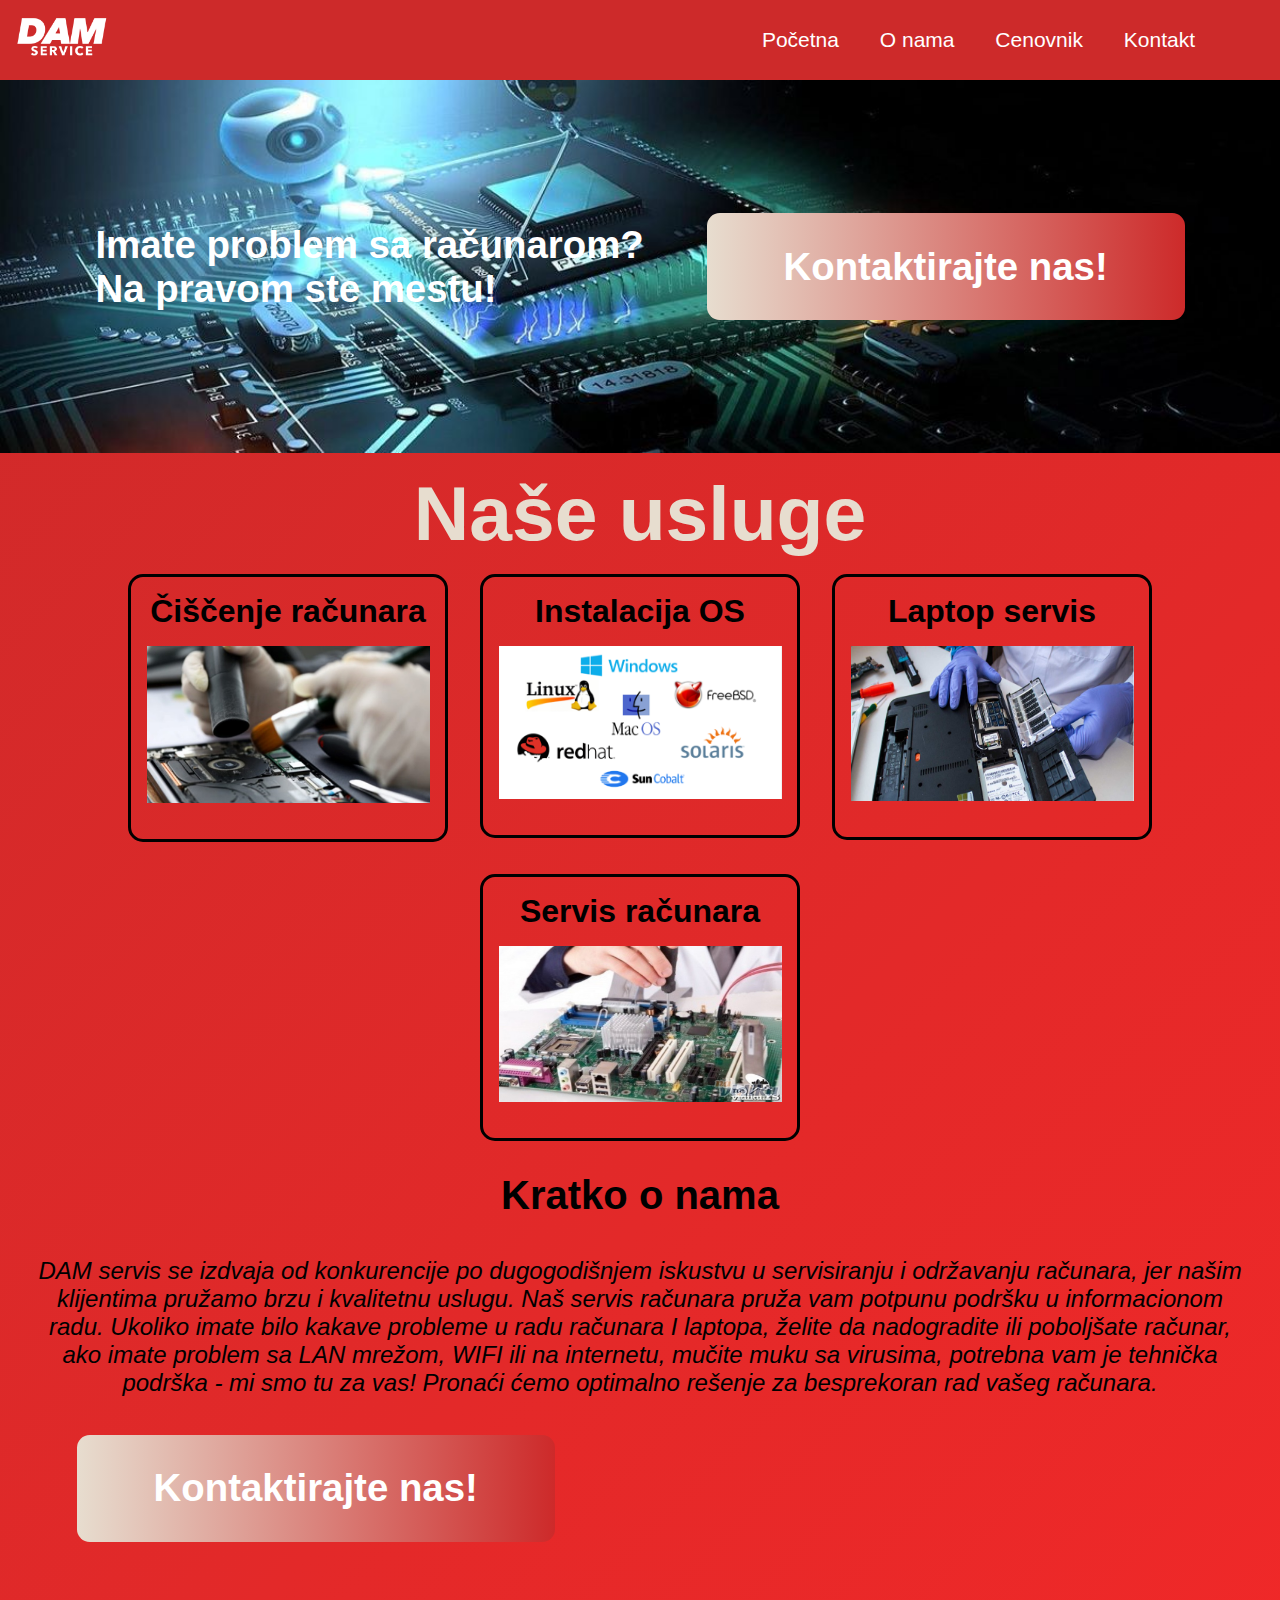
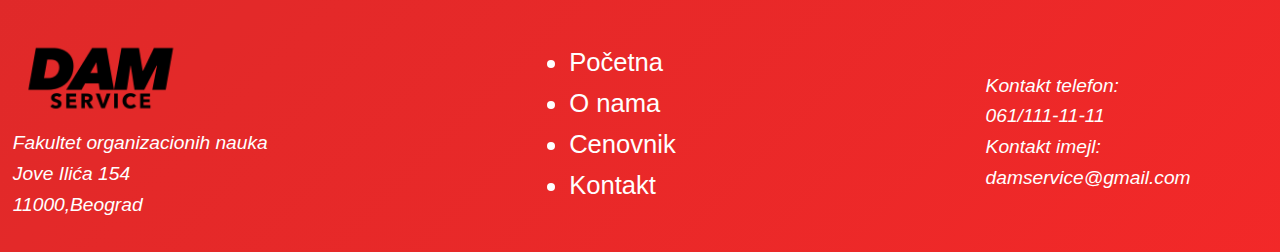
<file: index.html>
<!DOCTYPE html>
<html lang="en">
<head>
    <meta charset="UTF-8">
    <meta http-equiv="X-UA-Compatible" content="IE=edge">
    <meta name="viewport" content="width=device-width, initial-scale=1.0">
    <title>DAM Service</title>
    <link rel="stylesheet" href="css/style.css">
    <script src="https://ajax.googleapis.com/ajax/libs/jquery/3.6.3/jquery.min.js"></script>
</head>
<body>
    <nav class="navbar">
        <div class="navbar_container">

                <a href="index.html" ><img src="img/logob.png" alt="logo"> </a>
                <div class="burger">
                    <span class="bar"></span>
                    <span class="bar"></span>
                    <span class="bar"></span>
                </div>
                 <div class="sidebar">
                    <ul>
                    <li><a  href="index.html">Početna</a></li>
                    <li><a  href="o_nama.html">O nama</a></li>
                    <li><a  href="cenovnik.html">Cenovnik</a></li>
                    <li><a  href="kontakt.html">Kontakt</a></li>
                  </ul>
                  </div>
                 
                <div class="navbar_menu"> 
                    <a href="index.html" class="navbar_link">Početna</a>
                    <a href="o_nama.html" class="navbar_link">O nama</a>
                    <a href="cenovnik.html" class="navbar_link">Cenovnik</a>
                    <a href="kontakt.html" class="navbar_link">Kontakt</a>
                </div>
        </div>
    </nav>
<div class="tata" style="background-image: url('img/slika1.jpg'); background-size: 100%; background-repeat: no-repeat;">
    <div class="open_content">
        
    <p>Imate problem sa računarom?<br> Na pravom ste mestu!</p>
        <a href="kontakt.html"><button class="button">Kontaktirajte nas!</button></a>
    </div>
</div>

    <h2 class="naslovUsluge">Naše usluge</h2>
    <div class="usluge">
        <div class="usluga">
            <h4>Čiščenje računara</h4>
            <img src="./img/ciscenje.png" alt="" srcset="">
            <p class="uslugeTxt hidden">Čišćenje laptopa se obavlja kada laptop pregreva, radi sporo zbog virusa, sistem podiže dugo, ventilator ne radi, pojavljuje se plavi ekran. Problem začepljenja rashladnog sistema na laptopu izaziva nečistoća koji se nakuplja u unutar kućišta. Godišnje je potrebno jednom kompletno očistiti laptop.
                Bez brige, mi čišćenje laptopa radimo brzo i efikasno sa garancijom na rad.
                </p>
        </div>
        <div class="usluga">
            <h4>Instalacija OS</h4>
            <img src="./img/instalOS.png" alt="" srcset="">
            <p class="uslugeTxt hidden">Instalacija operativnog sistema Windows 11 (provera hardvera obavezna), 10, 8, Win 7, XP, Linux i MAC OS se obavlja na novi laptop ili desktop računar bez operativnog sistema. Takođe, podizanje/obaranje sistema se obavlja i zbog oštećenja operativnog sistema od strane virusa ili slučajnim brisanjem važnih datoteka. Naš servis racunara vrši instaliranje sistema po želji i prema zahtevima vašeg računara. Uz sistem se vrši instalacija drajvera i potrebnih programa.</p>
        </div>
        <div class="usluga">
            <h4>Laptop servis</h4>
            <img src="./img/poravka.png" alt="" srcset="">
            <p class="uslugeTxt hidden">DAM servis laptopova u Beogradu obavlja popravku laptopova: Apple (MAC, iMAC), Asus, Acer, Emachines, Fujitsu Siemens, HP, Dell, LG, IBM, Lenovo, Toshiba, Samsung, Sony. Najčešći problem na laptopu je hardverski i nastaje nepažnjom korisnika (prosuta tečnost po tastaturi), ali i usled oštećenja hardvera (polomljen ekran, flet kabl, baterija, ventilator, polomljen ulaz za punjač-DC konektor, pokvaren punjač, polomljene šarke, plastika, laptop se gasi-restartuje, koči pri radu, itd... ).</p>
        </div>
        <div class="usluga">
            <h4>Servis računara</h4>
            <img src="./img/servisrac1.png" alt="" srcset="">
            <p class="uslugeTxt hidden"> DAM servis računara u Beogradu vrši popravke svih vrsta računara. Popravka obuhvata softverske i hardverske probleme: instalacija sistema, brisanje virusa, popravka hardvera i softvera, održavanje sistema.
                Svaki problem na računaru otklanjamo 100% uspešno. Besplatna dijagnostika obuhvata brzu proveru hardvera i softvera. Nakon kompletne popravke vaš kompjuter mora raditi kao nov !
                </p>
        </div>
        <div class="kratko_o_nama">
            <div id="text">
            <h2 style="font-size: 2.5rem;"><b>Kratko o nama</b></h2>
            <p>DAM servis se izdvaja od konkurencije po dugogodišnjem iskustvu u servisiranju i održavanju računara, jer našim klijentima pružamo brzu i kvalitetnu uslugu. Naš servis računara pruža vam potpunu podršku u informacionom radu. Ukoliko imate bilo kakave probleme u radu računara I laptopa, želite da nadogradite ili poboljšate računar, ako imate problem sa LAN mrežom, WIFI ili na internetu, mučite muku sa virusima, potrebna vam je tehnička podrška - mi smo tu za vas! 
                Pronaći ćemo optimalno rešenje za besprekoran rad vašeg računara. 
                </p>
        </div>
        <div id="dugme">
        <a href="kontakt.html"><button class="button">Kontaktirajte nas!</button></a>
    </div>
    </div>

    </div>
    
    <div class="mapa">
        <img src="img/mapa1.png" alt="mapa">
    </div>
<div class="footer">
<div class="about">
        <a href="index.html" ><img id="footerlogo" src="img/logoc.png" alt="logo"> </a>
    <div id="address">
        <p>Fakultet organizacionih nauka<br>Jove Ilića 154<br>11000,Beograd</p>
        
    </div>
    
</div>
<div class="menu">
    <ul>
    <li><a href="index.html" class="navbar_link">Početna</a></li>
    <li><a href="o_nama.html" class="navbar_link">O nama</a></li>
    <li><a href="cenovnik.html" class="navbar_link">Cenovnik</a></li>
    <li><a href="kontakt.html" class="navbar_link">Kontakt</a></li>
</ul>

</div>
<div class="contact">
    <p id="mobile">Kontakt telefon:<br>061/111-11-11<br>Kontakt imejl:<br>damservice@gmail.com</p>
</div>
</div>
<script src="js/script.js"></script>
<script>
    var slike= document.querySelectorAll(".usluga");
    slike.forEach(slika => {
        slika.addEventListener("click", ()=>{
            slika.querySelector(".uslugeTxt").classList.toggle("hidden");
        })
    });
</script>
</body>
</html>
</file>
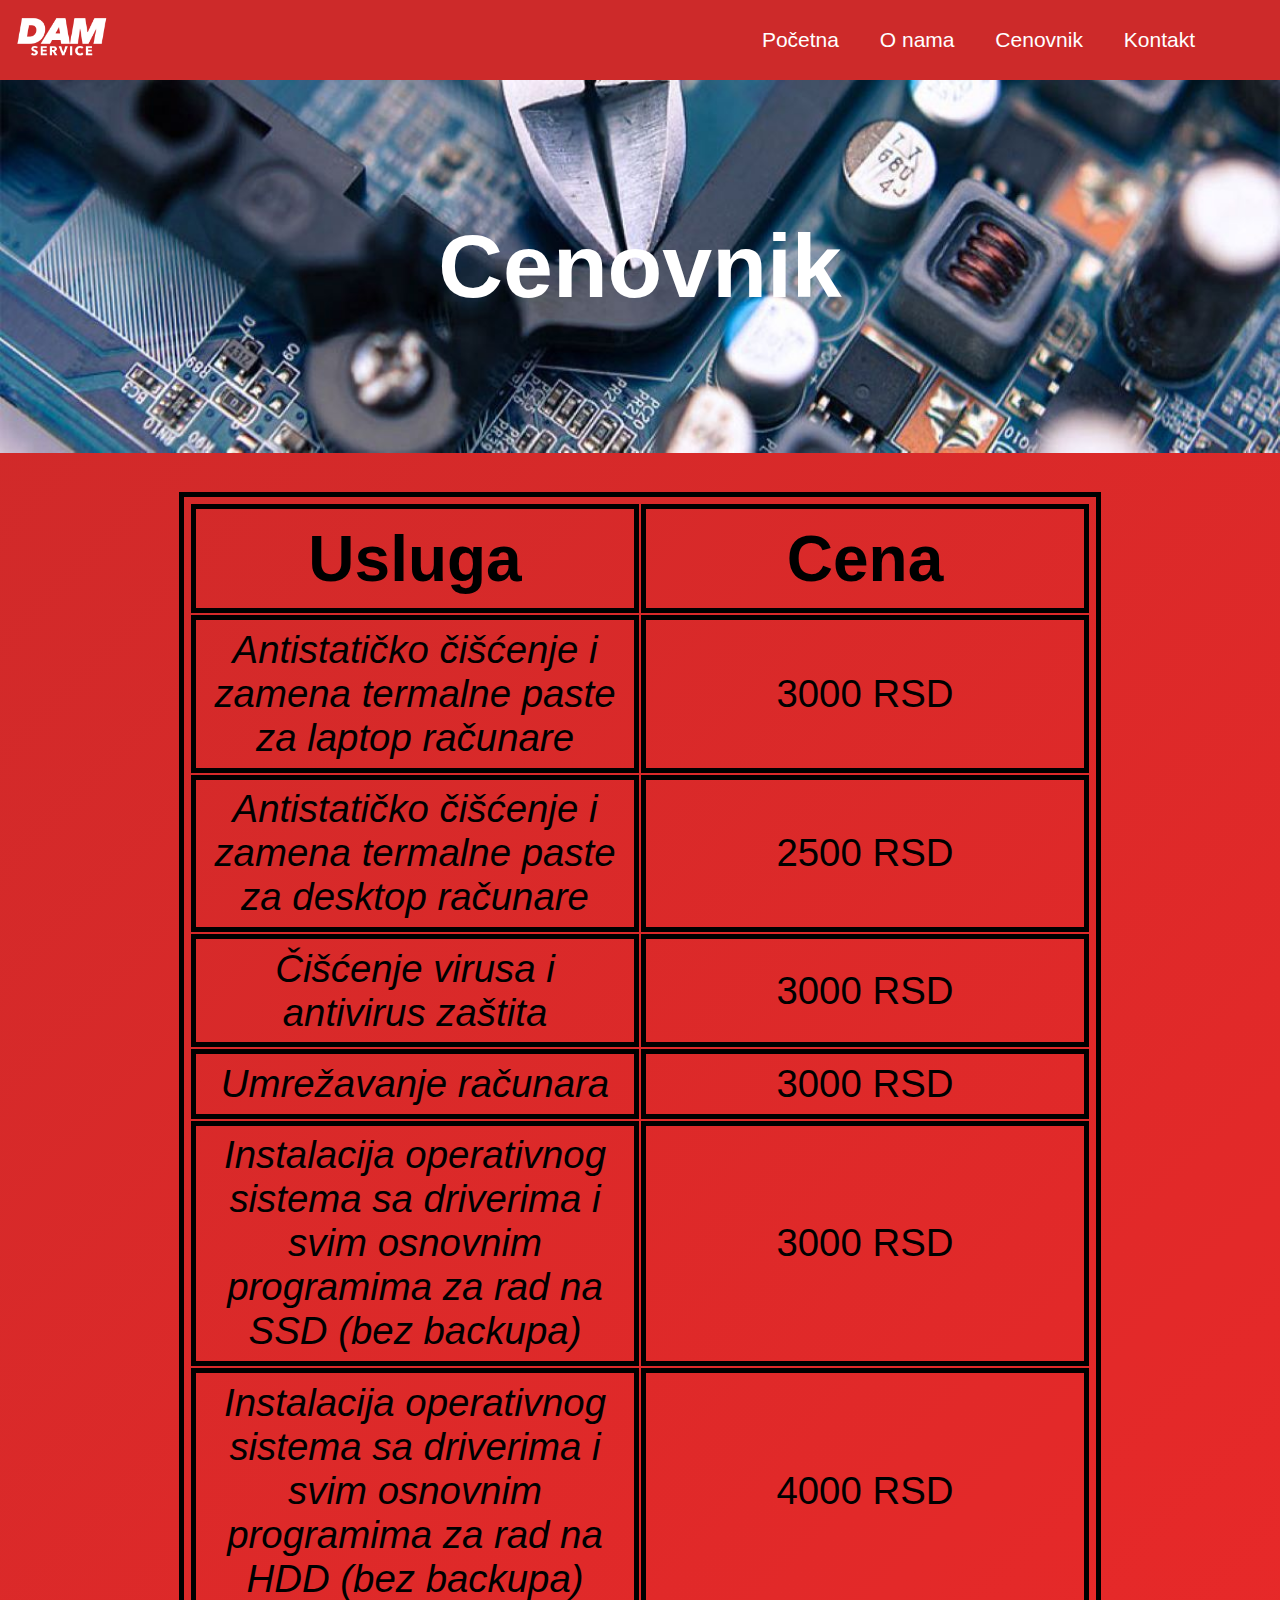
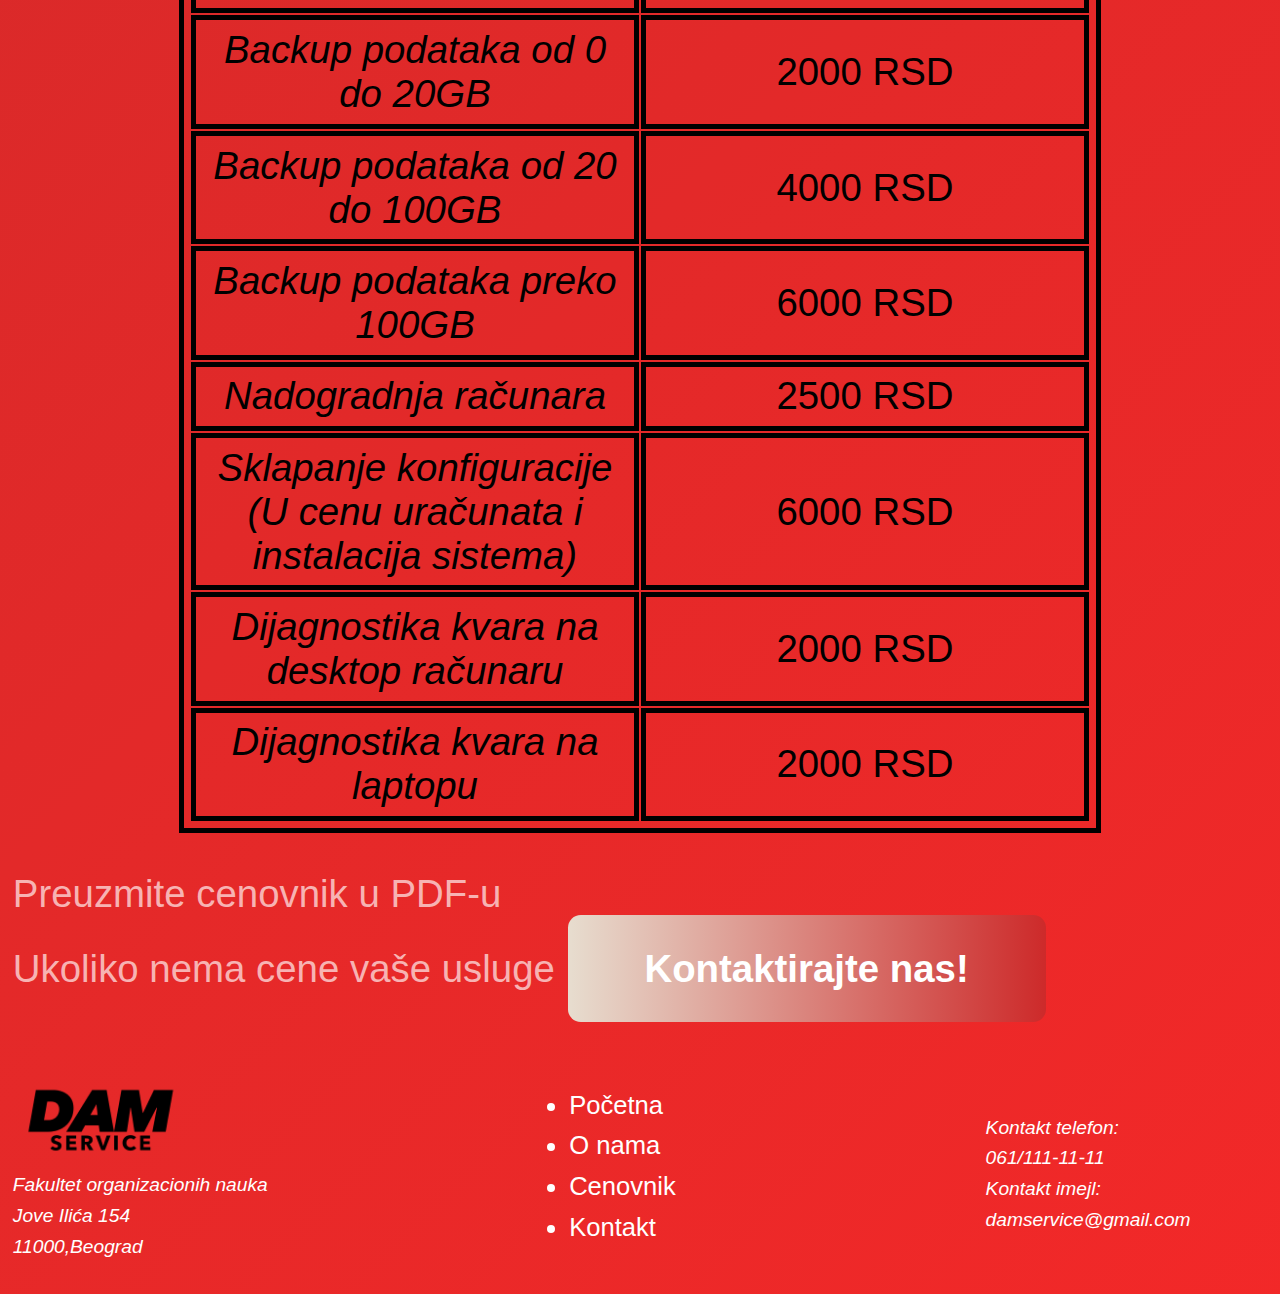
<file: cenovnik.html>
<!DOCTYPE html>
<html lang="en">
  <head>
    <meta charset="UTF-8" />
    <meta http-equiv="X-UA-Compatible" content="IE=edge" />
    <meta name="viewport" content="width=device-width, initial-scale=1.0" />
    <title>Cenovnik</title>
    <link rel="stylesheet" href="css/style.css" />
    <script src="https://ajax.googleapis.com/ajax/libs/jquery/3.6.3/jquery.min.js"></script>
  </head>
  <body>
    <nav class="navbar">
      <div class="navbar_container">
        <a href="index.html"><img src="img/logob.png" alt="logo" /> </a>

        <div class="burger">
          <span class="bar"></span>
          <span class="bar"></span>
          <span class="bar"></span>
        </div>
        <div class="sidebar">
          <ul>
          <li><a  href="index.html">Početna</a></li>
          <li><a  href="o_nama.html">O nama</a></li>
          <li><a  href="cenovnik.html">Cenovnik</a></li>
          <li><a  href="kontakt.html">Kontakt</a></li>
        </ul>
        </div>

        <div class="navbar_menu">
          <a href="index.html" class="navbar_link">Početna</a>
          <a href="o_nama.html" class="navbar_link">O nama</a>
          <a href="cenovnik.html" class="navbar_link">Cenovnik</a>
          <a href="kontakt.html" class="navbar_link">Kontakt</a>
        </div>
      </div>
    </nav>
    <div
      class="tata"
      style="
        background-image: url('img/slika3.jpg');
        background-size: 100%;
        background-repeat: no-repeat;
      "
    >
      <div class="open_content">
        <h1 class="title">Cenovnik</h1>
      </div>
    </div>
    <div class="cenovnik">
      <table>
        <tr>
          <th>Usluga</th>
          <th>Cena</th>
        </tr>
        <tr>
          <td><i>Antistatičko čišćenje i zamena termalne paste za laptop računare</i></td>
          <td>3000 RSD</td>
        </tr>
        <tr>
          <td><i>Antistatičko čišćenje i zamena termalne paste za desktop računare</i></td>
          <td>2500 RSD</td>
        </tr>
        <tr>
          <td><i>Čišćenje virusa i antivirus zaštita</i></td>
          <td>3000 RSD</td>
        </tr>
        <tr>
          <td><i>Umrežavanje računara</i></td>
          <td>3000 RSD</td>
        </tr>
        <tr>
          <td><i>Instalacija operativnog sistema sa driverima i svim osnovnim programima za rad na SSD (bez backupa)</i></td>
          <td>3000 RSD</td>
        </tr>
        <tr>
          <td><i>Instalacija operativnog sistema sa driverima i svim osnovnim programima za rad na HDD (bez backupa)</i></td>
          <td>4000 RSD</td>
        </tr>
        <tr>
          <td><i>Backup podataka od 0 do 20GB</i></td>
          <td>2000 RSD</td>
        </tr>
        <tr>
          <td><i>Backup podataka od 20 do 100GB</i></td>
          <td>4000 RSD</td>
        </tr>
        <tr>
          <td><i>Backup podataka preko 100GB</i></td>
          <td>6000 RSD</td>
        </tr>
        <tr>
          <td><i>Nadogradnja računara</i></td>
          <td>2500 RSD</td>
        </tr>
        <tr>
          <td><i>Sklapanje konfiguracije (U cenu uračunata i instalacija sistema)</i></td>
          <td>6000 RSD</td>
        </tr>
        <tr>
          <td><i>Dijagnostika kvara na desktop računaru</i></td>
          <td>2000 RSD</td>
        </tr>
        <tr>
          <td><i>Dijagnostika kvara na laptopu</i></td>
          <td>2000 RSD</td>
        </tr>
      </table>
    </div>
    
    <a class="pdf" href="https://drive.google.com/file/d/1F97HB1OvbCUWGQwoF9_pJPDH_0L1cgK7/view?usp=sharing" target="_blank"
      >Preuzmite cenovnik u PDF-u</a
    >
    <div class="kontaktTata">
      <p class="kontaktTxt">Ukoliko nema cene vaše usluge</p>
      <a href="kontakt.html"
        ><button class="button">Kontaktirajte nas!</button></a
      >
    </div>
    <div class="mapa">
      <img src="img/mapa1.png" alt="mapa">
  </div>
    <div class="footer">
      <div class="about">
        <a href="index.html"
          ><img id="footerlogo" src="img/logoc.png" alt="logo" />
        </a>
        <div id="address">
          <p>
            Fakultet organizacionih nauka<br />Jove Ilića 154<br />11000,Beograd
          </p>
        </div>
      </div>
      <div class="menu">
        <ul>
          <li><a href="index.html" class="navbar_link">Početna</a></li>
          <li><a href="o_nama.html" class="navbar_link">O nama</a></li>
          <li><a href="cenovnik.html" class="navbar_link">Cenovnik</a></li>
          <li><a href="kontakt.html" class="navbar_link">Kontakt</a></li>
        </ul>
      </div>
      <div class="contact">
        <p id="mobile">
          Kontakt telefon:<br />061/111-11-11<br />Kontakt imejl:<br />damservice@gmail.com
        </p>
      </div>
    </div>
    <script type="text/javascript" src="js/script.js"></script>
  </body>
</html>
</file>
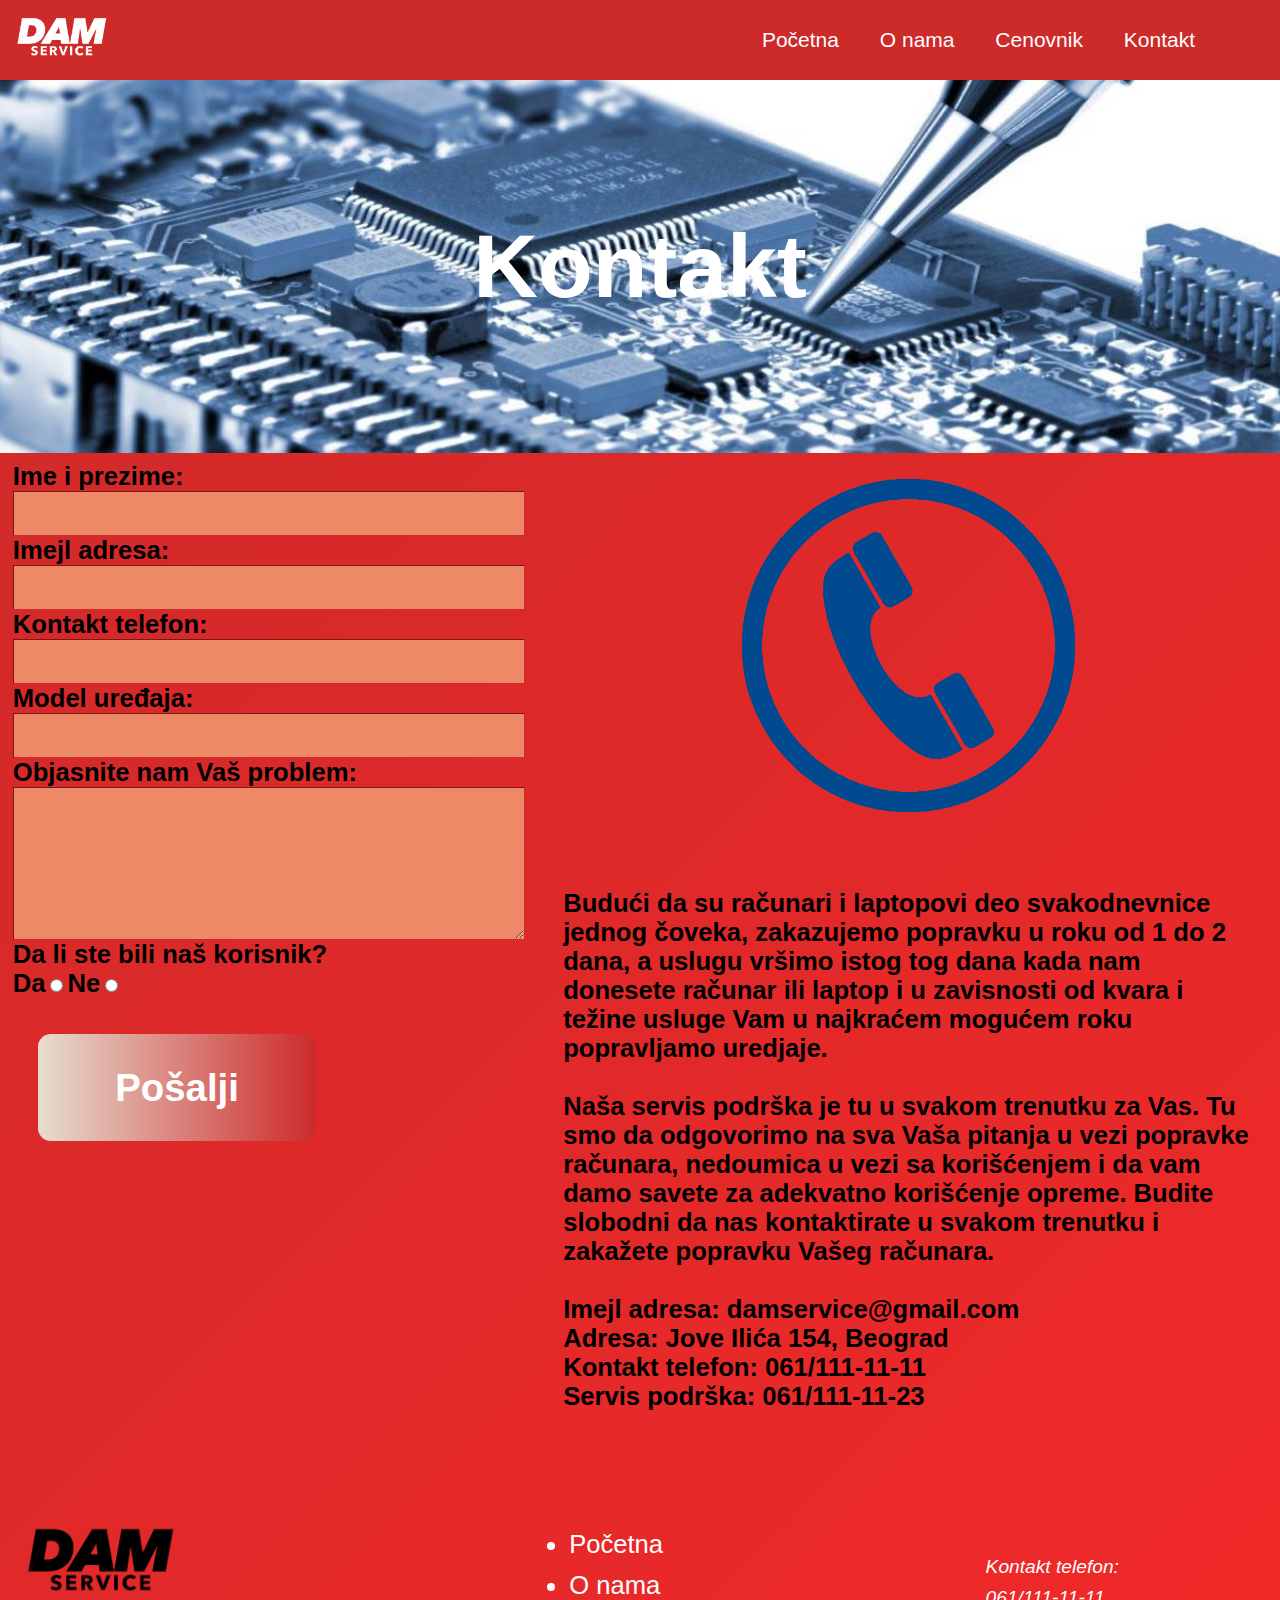
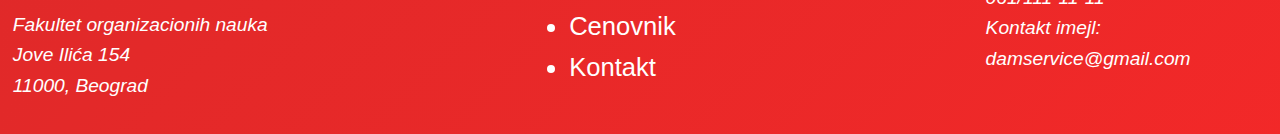
<file: kontakt.html>
<!DOCTYPE html>
<html lang="en">
<head>
    <meta charset="UTF-8">
    <meta http-equiv="X-UA-Compatible" content="IE=edge">
    <meta name="viewport" content="width=device-width, initial-scale=1.0">
    <title>Konaktiraj nas</title>
    <link rel="stylesheet" href="css/style.css">
    <script src="https://ajax.googleapis.com/ajax/libs/jquery/3.6.3/jquery.min.js"></script>
</head>
<body>
    <nav class="navbar">
        <div class="navbar_container">
                <a href="index.html" ><img src="img/logob.png" alt="logo"> </a>

                <div class="burger">
                    <span class="bar"></span>
                    <span class="bar"></span>
                    <span class="bar"></span>
                </div>
                <div class="sidebar">
                    <ul>
                    <li><a  href="index.html">Početna</a></li>
                    <li><a  href="o_nama.html">O nama</a></li>
                    <li><a  href="cenovnik.html">Cenovnik</a></li>
                    <li><a  href="kontakt.html">Kontakt</a></li>
                  </ul>
                  </div>

                <div class="navbar_menu"> 
                    <a href="index.html" class="navbar_link">Početna</a>
                    <a href="o_nama.html" class="navbar_link">O nama</a>
                    <a href="cenovnik.html" class="navbar_link">Cenovnik</a>
                    <a href="kontakt.html" class="navbar_link">Kontakt</a>
                </div>
        </div>
    </nav>
    <div class="tata" style="background-image: url('img/slika2.jpg'); background-size: 100%; background-repeat: no-repeat;">
        <div class="open_content">
            
        <h1 class="title">Kontakt</h1>
        </div>
    </div>
    <div class="kontakt">
    <div class="form">
        <form id="forma"> 
            
            <div > 
            <label for="name">Ime i prezime:</label><br> 
            <input type="text" name="name" id="imeprez" class="txt" /> </div> 
            <div >
            <label for="name">Imejl adresa:</label><br> 
            <input type="text" name="name" id="mail" class="txt" /> </div> 
            <div >
            <label for="name">Kontakt telefon:</label><br> 
            <input type="text" name="name" id="telefon" class="txt" /> </div> 
            <div >
            <label for="name">Model uređaja:</label><br> 
            <input type="text" name="name" id="model" class="txt" /> </div>
            <div >
            <label for="name">Objasnite nam Vaš problem:</label><br> 
            <textarea id="napomena" name="text" rows="10" cols="70"></textarea> </div> 
            <div>
                <label>Da li ste bili naš korisnik?<br></label>
                <label for="customer">Da</label>
                <input type="radio" id="radioda" name="customer" value="yes" />
                <label for="customer">Ne</label>
                <input type="radio" id="radione" name="customer" value="no" />
            </div>
            <div id="button">
            <input type="button" name="btnSubmit" id="btnSubmit" onclick="myFunction()" value="Pošalji" class="button" />
            </div>
            </form>
            
    </div>
    <div id="contact">
        <img id="contactpic" src="img/telefon.png" alt="picture">
        <p>Budući da su računari i laptopovi deo svakodnevnice jednog čoveka, zakazujemo popravku u roku od 1 do 2 dana, a uslugu vršimo istog tog dana kada nam donesete računar ili laptop i u zavisnosti od kvara i težine usluge Vam u najkraćem mogućem roku popravljamo uredjaje.</br></br>Naša servis podrška je tu u svakom trenutku za Vas. Tu smo da odgovorimo na sva Vaša pitanja u vezi popravke računara, nedoumica u vezi sa korišćenjem i da vam damo savete za adekvatno korišćenje opreme. Budite slobodni da nas kontaktirate u svakom trenutku i zakažete popravku Vašeg računara.
        </br>
        </br>Imejl adresa: damservice@gmail.com
      </br>Adresa: Jove Ilića 154, Beograd
      </br>Kontakt telefon: 061/111-11-11
      </br>Servis podrška: 061/111-11-23</p>
    </div>
</div>
<div class="mapa">
    <img src="img/mapa1.png" alt="mapa">
</div>
    <div class="footer">
        <div class="about">
               <a href="index.html" ><img id="footerlogo" src="img/logoc.png" alt="logo"> </a>
         
            <div id="address">
                <p>Fakultet organizacionih nauka<br>Jove Ilića 154<br>11000, Beograd</p>
            </div>
        </div>
        <div class="menu">
            <ul>
            <li><a href="index.html" class="navbar_link">Početna</a></li>
            <li><a href="o_nama.html" class="navbar_link">O nama</a></li>
            <li><a href="cenovnik.html" class="navbar_link">Cenovnik</a></li>
            <li><a href="kontakt.html" class="navbar_link">Kontakt</a></li>
        </ul>
        </div>
        <div class="contact">
            <p id="mobile">Kontakt telefon:<br>061/111-11-11<br>Kontakt imejl:<br>damservice@gmail.com</p>
            
        </div>
        </div>
        <script type="text/javascript" src="js/script.js"></script>
</body>
</html>
</file>
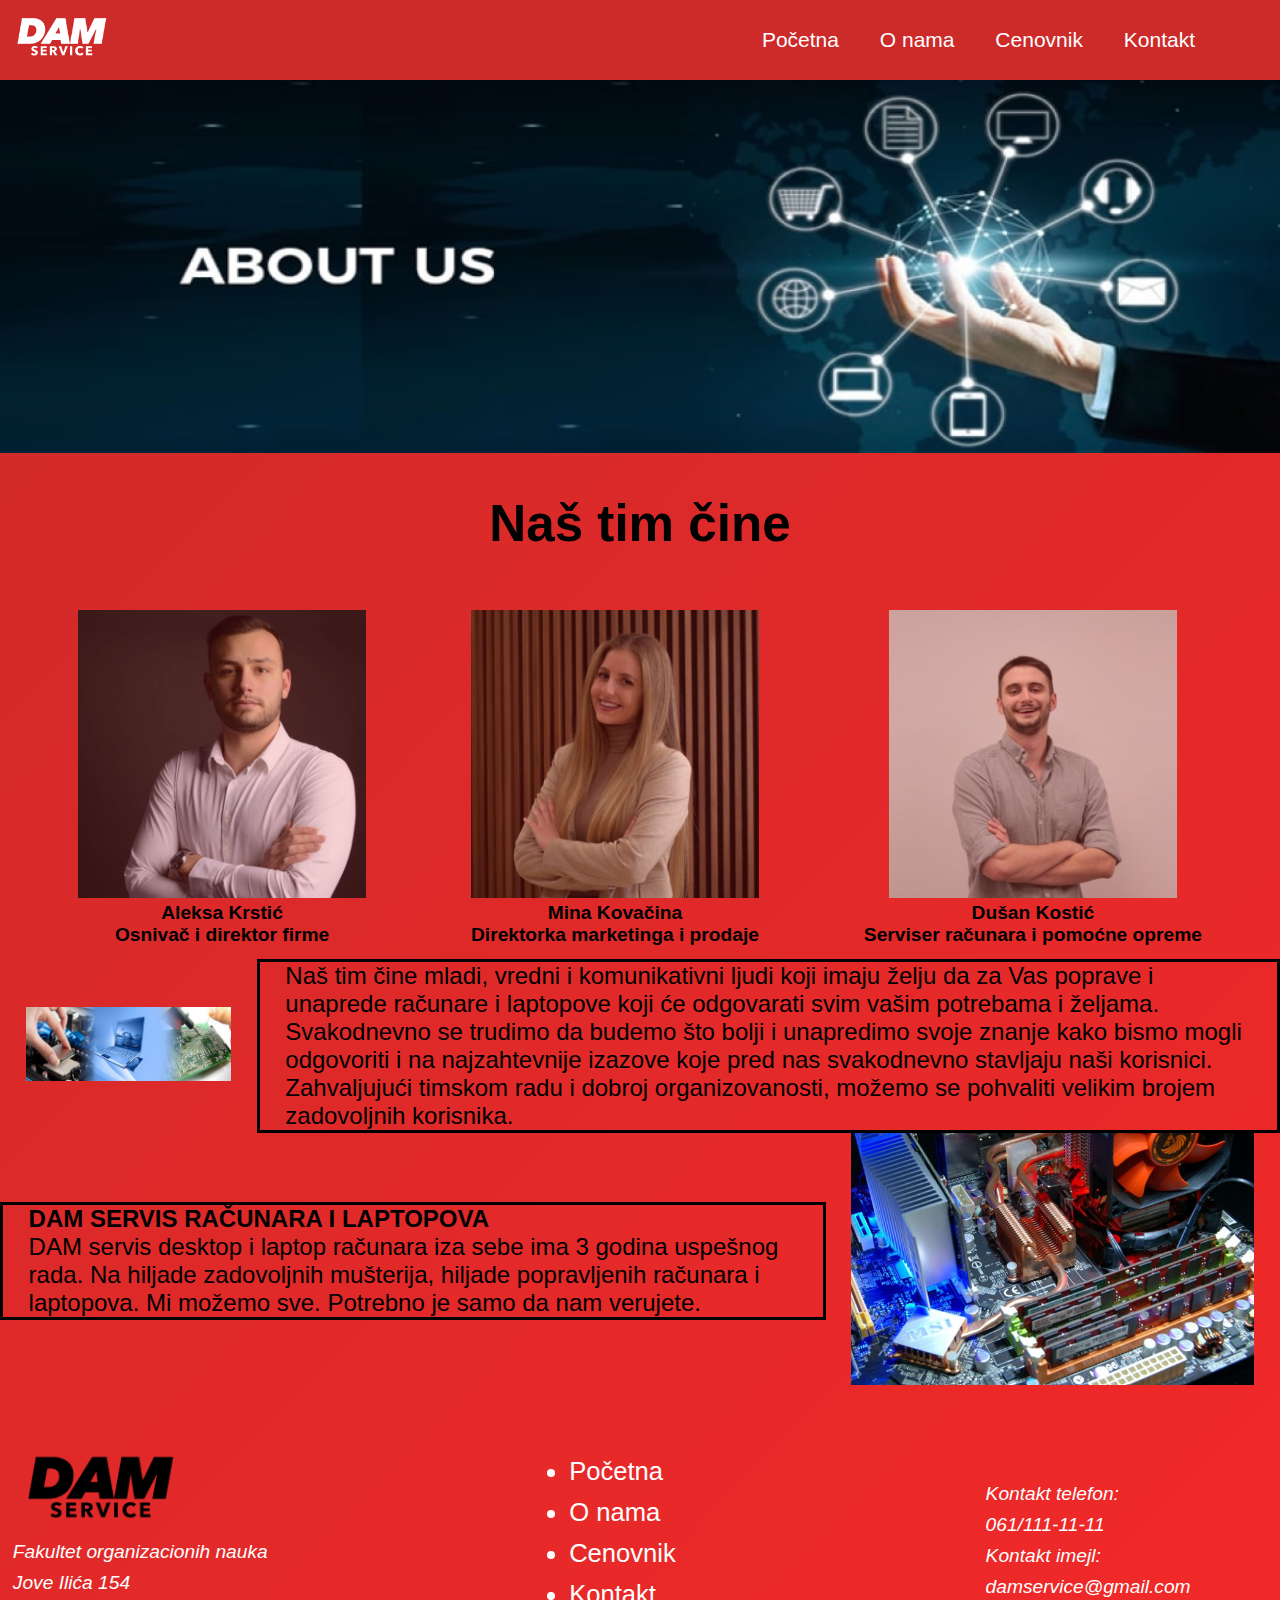
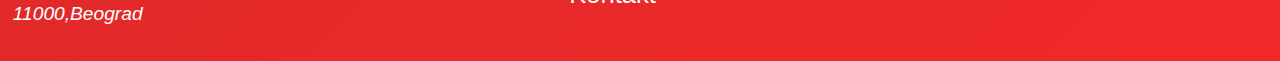
<file: o_nama.html>
<!DOCTYPE html>
<html lang="en">
  <head>
    <meta charset="UTF-8" />
    <meta http-equiv="X-UA-Compatible" content="IE=edge" />
    <meta name="viewport" content="width=device-width, initial-scale=1.0" />
    <title>O nama</title>
    <link rel="stylesheet" href="css/style.css" />
    <script src="https://ajax.googleapis.com/ajax/libs/jquery/3.6.3/jquery.min.js"></script>
  </head>
  <body>
    <nav class="navbar">
      <div class="navbar_container">
        <a href="index.html"><img src="img/logob.png" alt="logo" /> </a>

        <div class="burger">
          <span class="bar"></span>
          <span class="bar"></span>
          <span class="bar"></span>
        </div>
        <div class="sidebar">
          <ul>
          <li><a  href="index.html">Početna</a></li>
          <li><a  href="o_nama.html">O nama</a></li>
          <li><a  href="cenovnik.html">Cenovnik</a></li>
          <li><a  href="kontakt.html">Kontakt</a></li>
        </ul>
        </div>
        <div class="navbar_menu">
          <a href="index.html" class="navbar_link">Početna</a>
          <a href="o_nama.html" class="navbar_link">O nama</a>
          <a href="cenovnik.html" class="navbar_link">Cenovnik</a>
          <a href="kontakt.html" class="navbar_link">Kontakt</a>
        </div>
      </div>
    </nav>
    <div
      class="tata"
      style="
        background-image: url('img/about1.jpg');
        background-size: 100%;
        background-repeat: no-repeat;
      "
    >
    </div>
    <div class="team">
      <p class="subtitle">Naš tim čine</p>
      <div class="photos">
        <div class="slika">
          <img src="img/aleksa1.png" alt="Aleksa Krstić" />
          <p>Aleksa Krstić<br />Osnivač i direktor firme</p>
        </div>
        <div class="slika">
          <img src="img/mina1.jpeg" alt="Mina Kovačina" />
          <p>Mina Kovačina<br />Direktorka marketinga i prodaje</p>
        </div>
        <div class="slika">
          <img src="img/dusan.jpg" alt="Dušan Kostić" />
          <p>Dušan Kostić<br />Serviser računara i pomoćne opreme</p>
        </div>
      </div>
    </div>
    <div class="oncont" id="leva">
      <div class="pic">
        <img src="img/poc11.png" alt="slika" />
      </div>
      <div class="txt">
        <p>
          Naš tim čine mladi, vredni i komunikativni ljudi koji imaju želju da za Vas poprave i unaprede računare i laptopove koji će odgovarati svim vašim potrebama i željama. Svakodnevno se trudimo da budemo što bolji i unapredimo svoje znanje kako bismo mogli odgovoriti i na najzahtevnije izazove koje pred nas svakodnevno stavljaju naši korisnici. Zahvaljujući timskom radu i dobroj organizovanosti, možemo se pohvaliti velikim brojem zadovoljnih korisnika. 
        </p>
      </div>
    </div>
    <div class="oncont" id="desna">
      <div class="txt">
        <p>
          <b>DAM SERVIS RAČUNARA I LAPTOPOVA </b></br>
          DAM servis desktop i laptop računara iza sebe ima 3 godina uspešnog rada. Na hiljade zadovoljnih mušterija, hiljade popravljenih računara i laptopova. Mi možemo sve. Potrebno je samo da nam verujete.
          
        </p>
      </div>
      <div class="pic">
        <img src="img/poc2.png" alt="slika" />
      </div>
    </div>
    <div class="mapa">
      <img src="img/mapa1.png" alt="mapa">
  </div>
    <div class="footer">
      <div class="about">
        <a href="index.html"
          ><img id="footerlogo" src="img/logoc.png" alt="logo" />
        </a>

        <div id="address">
          <p>
            Fakultet organizacionih nauka<br />Jove Ilića 154<br />11000,Beograd
          </p>
          
        </div>
      </div>
      <div class="menu">
        <ul>
          <li><a href="index.html" class="navbar_link">Početna</a></li>
          <li><a href="o_nama.html" class="navbar_link">O nama</a></li>
          <li><a href="cenovnik.html" class="navbar_link">Cenovnik</a></li>
          <li><a href="kontakt.html" class="navbar_link">Kontakt</a></li>
        </ul>
      </div>
      <div class="contact">
        <p id="mobile">
          Kontakt telefon:<br />061/111-11-11<br />Kontakt imejl:<br />damservice@gmail.com
        </p>
      </div>
    </div>
    <script type="text/javascript" src="js/script.js"></script>
  </body>
</html>
</file>
<file: css/style.css>
* {
  margin: 0;
  padding: 0;
  box-sizing: border-box;
  font-family: "Arial", sans-serif;
}

html {
  scroll-behavior: smooth;
}
.navbar {
  background-color: #cd2a2a;
  height: 80px;
  font-size: 21px;
  display: flex;
  justify-content: center;
  align-items: center;
}
.navbar_container {
  display: flex;
  justify-content: space-between;
  align-items: center;
  width: 100%;
  padding: 0 50px 0 0;
}

.navbar_container > a > img {
  width: 60%;
}

.navbar_link {
  text-decoration: none;
  color: white;
  margin-right: 35px;
  transition: color 0.3s;
  
}

.navbar_link:hover {
  color: #000000;
}

.sidebar{
  position: absolute;
  top: 80px;
  right: 0px;
  background-color: #000000;
  width: 40%;
  height: fit-content;
  z-index: 100;
  visibility: hidden;
}

.sidebar > ul{
  padding: 0 0;
  text-decoration: none;
  list-style-type:none;
}

.sidebar >ul > li >a{
  padding: 10px 20px;
  color: #ffffff;
  display: block;
  border-bottom: 1px solid;
  text-decoration: none;
  cursor: pointer;
}

.showme{
  visibility: visible;
}

.burger{
  cursor: pointer;
}


.button {
  outline: none;
  border: none;
  padding: 3.5vh 6vw;
  background: linear-gradient(to right, #e7ddcf, #cd2a2a);
  color: white;
  font-size: 3vw;
  border-radius: 1vw;
  cursor: pointer;
  font-weight: 600;
}

.button:hover {
  color: #000000;
  font-weight: 600;
}
.tata {
  display: flex;
  aspect-ratio: 1200 / 350;
}
.open_content {
  display: flex;
  justify-content: space-around;
  align-items: center;
  width: 100%;
  height: inherit;
  padding: 5vh 5vw;
}

.open_content p {
  font-size: 3vw;
  color: white;
  font-weight: 550;
}

.title {
  font-size: 7vw;
  color: white;
}

.title:hover {
  color: #000000;
}

.footer {
  background-color: transparent;
  width: 100%;
  height: 20vw;
  display: flex;
  justify-content: center;
  align-items: center;
}

.about {
  height: 14vw;
  width: 25vw;
  float: left;
}

.menu {
  list-style: circle;
  color: white;
  display: flex;
  justify-content: space-around;
  align-items: center;
  font-size: 2vw;
  height: 14vw;
  width: 50vw;
  float: left;
  text-decoration: italic;
  line-height: 1.6;
}
.contact {
  display: flex;
  align-items: center;
  height: 14vw;
  width: 25vw;
  float: left;
}
#address {
  cursor: pointer;
  height: 50%;
  padding-left: 1vw;
  padding-bottom: 0.5vh;
  font-size: 1.5vw;
  font-style: italic;
  color: white;
  line-height: 1.6;
}

.mapa{
  padding-top: 1rem;
  display: flex;
  justify-content: center;
  right: 0px;
  height: 0;
  transition: 0.3s;
  z-index: 100;
}
.mapa>img {
  height: inherit;
}

.mapashowme{
height: fit-content;}


#mobile {
  height: 60%;
  padding-right: 1vw;
  padding-left: 2vw;
  padding-bottom: 0.5vh;
  font-size: 1.5vw;
  font-style: italic;
  color: white;
  line-height: 1.6;
}
#footerlogo {
  height: 50%;
  width: auto;
}
.team {
  height: 38vw;
  width: 100%;
}

.subtitle {
  display: flex;
  align-items: center;
  justify-content: center;
  height: 10vw;
  width: 100%;
  text-align: center;
  font-size: 4vw;
  font-weight: 800;
  color: black;
  padding: 1vw 0 0 0;
}

.subtitle:hover {
  color: wheat;
}

.photos {
  padding: 1vw 2vw;
  width: 100%;
  display: flex;
  flex-wrap: wrap;
  float: left;
  justify-content: space-around;
  align-items: center;
}
.slika {
  text-align: center;
  margin-top: 1rem;
}

.slika img {
  cursor: pointer;
  width: 18rem;
  position: relative;
  opacity: 0.8;
}

.slika p {
  font-weight: 600;
  font-size: 1.2rem;
}

.slika img:hover{
  opacity: 1;
}

.oncont {
  width: 100%;
  display: flex;
  justify-content: center;
  align-items: center;
}

.pic{
  width: 100%;
}


.pic img {
  width: 100%;
  padding: 0 2vw;
}
.txt {
  font-size: 1.5rem;
  padding: 0 2vw;
  border: 3px black solid;
}

.kontakt {
  display: flex;
  

}

.form {
  display: flex;
  width: 50%;
  height: fit-content;
  padding: 1vh 1vw;
}

#contactpic {
  padding: 2vw;
  width: 30vw;
}

input.btn {
  height: 2vw;
  color: #000000;
  font-weight: 600;
  background-color: #cd2a2a;
  border: 1px outset #000000;
  padding: 1px 2px;
}

input.txt {
  color: #000000;
  background-color: #ee8967;
  padding: 0.5vw;
  border: 1px inset #cd2a2a;
  width: 40vw;
  height: 3.5vw;
  font-size: 2.5vw;
}

#napomena {
  color: #000000;
  background-color: #ee8967;
  padding: 0.3vw;
  border: 1px inset #cd2a2a;
  width: 40vw;
  height: 12vw;
  display: inline-block;
  text-align: justify;
  vertical-align: text-top;
  font-size: 2.5vw;
}

#button {
  margin: 3vw 0;
  padding: 2vw;
  display: flex;
  height: 8vw;
  align-items: center;
}

#contact{
  display: flex;
  flex-direction: column;
  align-items: center;
}
#contact > p{
  padding: 4vw 2vw;
  font-size: 2vw;
  font-weight: 550;
}

label {
  font-size: 2vw;
  font-weight: 600;
}

label:hover {
  color: white;
}
.cenovnik {
  display: flex;
  justify-content: center;
  padding: 3vw 0;
}

table,
th,
td {
  border: 5px solid #000000;
  text-align: center;
  padding: 0.2em;
  height: 4vw;
  font-size: 2vw;
}

th {
  font-size: 5vw;
  height: 2vw;
  width: 35vw;
}

td {
  font-size: 3vw;
  height: 1.5vw;
}

th:hover {
  color: #f7b3b3;
}

.call {
  padding: 1vw;
  color: #f7b3b3;
  font-size: 2vw;
  font-style: italic;
}
.pdf {
  color: #f7b3b3;
  text-decoration: none;
  font-size: 3vw;
  padding: 1vw;
}
.pdf:hover {
  color: #000000;
}
.kontaktTata {
  display: flex;
  justify-content: left;
  gap: 1vw;
  
  margin-left: 1vw;
}
.kontaktTxt {
  display: flex;
    align-items: center;
  color: #f7b3b3;
  font-size: 3vw;
}

.usluge {
  display: flex;
  flex-direction: row;
  flex-wrap: wrap;
  justify-content: center;
  gap: 2rem;
  margin-top: 1rem;
}

body {
  background-image: linear-gradient(135deg, #cd2a2a, #f11818ed);
  overflow-x: hidden;
}

.usluga{
  width: 20rem;
  height: fit-content;
  margin: 0;
  border: 3px solid black;
  border-radius: 15px;
  background-color: transparent;
}

.usluga > h4{
  text-align: center;
  padding-top: 1rem;
  font-size: 2rem;
}
.uslugeTxt{
  visibility: visible;
  height: fit-content;
  margin: 0rem 1rem 1rem 1rem;
  transition: cubic-bezier(0.075, 0.82, 0.165, 1);
  transition-duration: 10ms;
  font-size: 1rem;
  font-weight: 550;
  font-style: italic;
}

.hidden {
  visibility: hidden;
  height: 0rem;
  transition: cubic-bezier(0.075, 0.82, 0.165, 1);
  transition-duration: 10ms;
}
.usluga > img {
  margin: 1rem;
  width: 90%;
}

.naslovUsluge {
  margin-top: 1rem;
  text-align: center;
  color: #e7ddcf;
  font-weight: 550;
  font-size: 6vw;
}

.kratko_o_nama{
  padding: 0 3vw;
  display: flex;
  flex-direction: row;
  flex-wrap: wrap;
  height: fit-content;
  text-align: center;
  font-size: larger;
}

#dugme{
  display: flex;
  padding: 3vw;
  align-items: center;
  justify-content: center;
}

#text{
  width: 100%;
}

#text > p{
  padding-top: 3vw;
  font-size: 1.5rem;
  font-style: italic;
}


@media (max-width: 735px) {
  .navbar_menu {
    position: absolute;
    top: -1000px;
  }
  .bar {
    display: block;
    width: 25px;
    height: 3px;
    background-color: white;
    margin: 5px 0;
  }

  .slika img {
    cursor: pointer;
    width: 10rem;
    position: relative;
  }
  #leva {
    flex-wrap: wrap;
  }
  #desna {
    flex-wrap: wrap-reverse;
  }
  .pic img {
    width: 50%;
    padding: 0 2vw;
  }
  .txt {
    font-size: 1rem;
    padding: 0 2vw;
  }
.menu{
  font-size: 2.5vw;
}

#address{
  font-size: 2vw;
}

#mobile{
  font-size: 2vw;
}
.footer{
  height: 30vw;
}
.kontakt{
  flex-wrap: wrap;
}
.form{
  width: 100%;
}
input.txt{
  width: 80vw;
}
#napomena{
  width: 80vw;
}



}
@media (max-width: 500px) {
  .button {
    padding: 1.8vh 3vw;
  }
  input.txt {
    height: 4.5vw;
  }
  #napomena {
    height: 15vw;
  }
}
</file>
